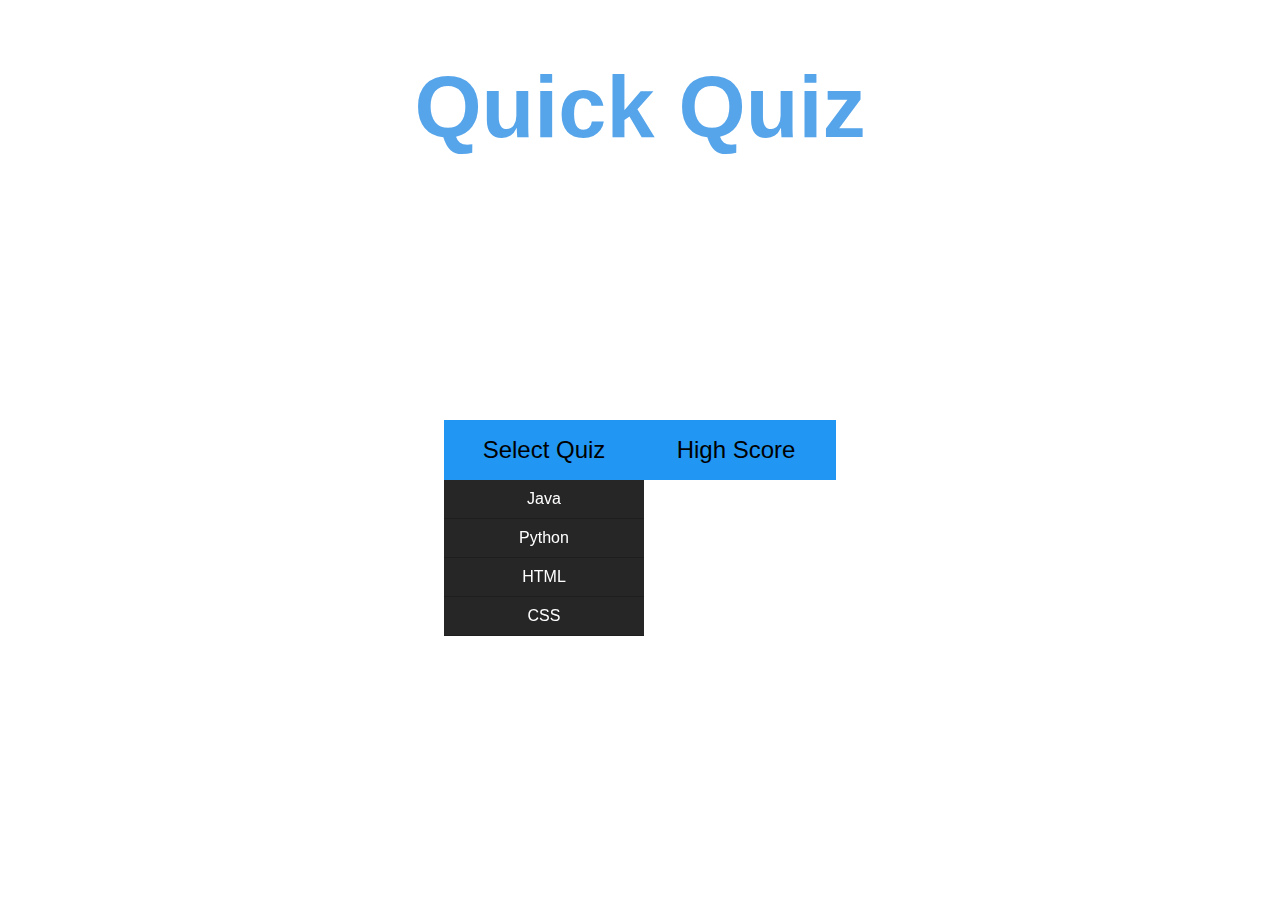
<file: index.html>
<!DOCTYPE html>
<html>
  <head>
    <title>Quiz Game</title>
    <link rel="stylesheet" type="text/css" href="style.css" />
  </head>
  <body>
    <h1>Quick Quiz</h1>
    <div class="dropdown">
      <button>Select Quiz</button>
      <ul class="active">
        <li><a href="java.html">Java</a></li>
        <li><a href="python.html">Python</a></li>
        <li><a href="hyperText.html">HTML</a></li>
        <li><a href="cssQuiz.html">CSS</a></li>
      </ul>
    </div>
    <div class="highscore">
      <a href="highscores.html">
        <button>High Score</button>
      </a>
    </div>

    <script src="https://code.jquery.com/jquery-3.3.1.js"></script>
    <script type="text/javascript">
      $(document).ready(function () {
        $("button").click(function () {
          $("ul").toggleClass("active");
        });
      });
    </script>
  </body>
</html>
</file>
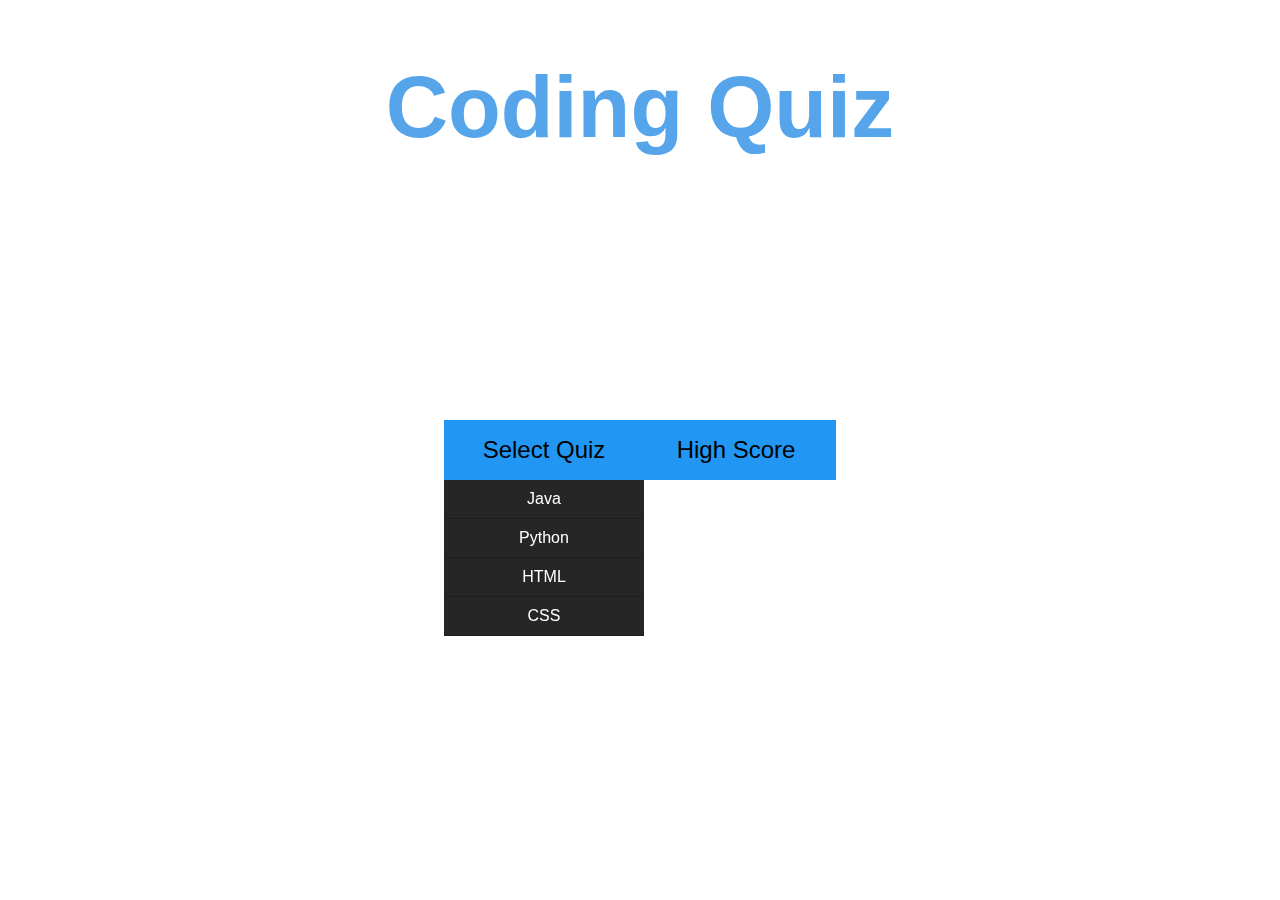
<file: Source Code/index.html>
<!DOCTYPE html>
<html>
  <head>
    <title>Quiz Game</title>
    <link rel="stylesheet" type="text/css" href="style.css" />
  </head>
  <body>
    <h1>Coding Quiz</h1>
    <div class="dropdown">
      <button>Select Quiz</button>
      <ul class="active">
        <li><a href="java.html">Java</a></li>
        <li><a href="python.html">Python</a></li>
        <li><a href="hyperText.html">HTML</a></li>
        <li><a href="cssQuiz.html">CSS</a></li>
      </ul>
    </div>
    <div class="highscore">
      <a href="highscores.html">
        <button>High Score</button>
      </a>
    </div>

    <script src="https://code.jquery.com/jquery-3.3.1.js"></script>
    <script type="text/javascript">
      $(document).ready(function () {
        $("button").click(function () {
          $("ul").toggleClass("active");
        });
      });
    </script>
  </body>
</html>
</file>
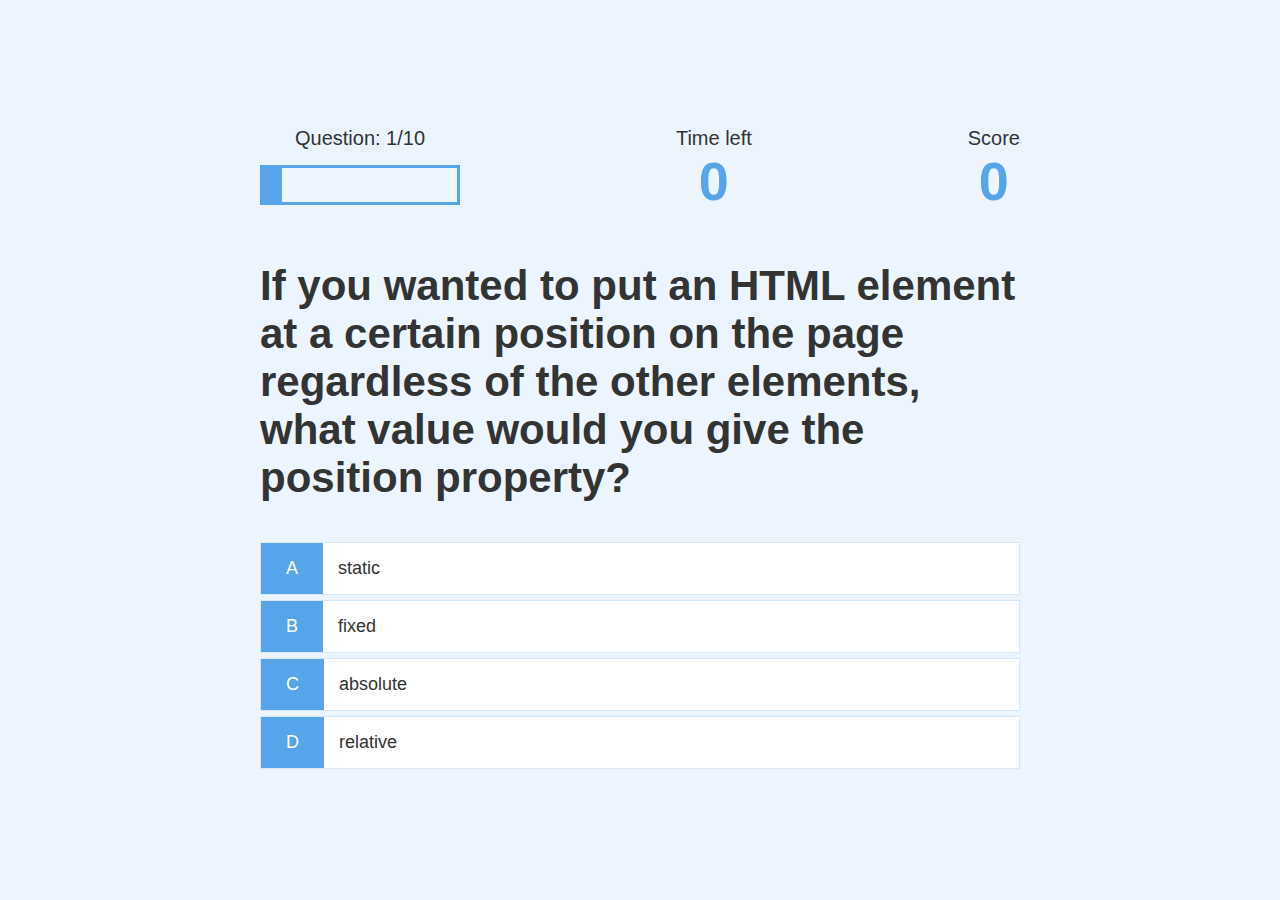
<file: cssQuiz.html>
<!DOCTYPE html>
<html lang="en">
  <head>
    <meta charset="UTF-8" />
    <meta name="viewport" content="width=device-width, initial-scale=1.0" />
    <meta http-equiv="X-UA-Compatible" content="ie=edge" />
    <title>Java Game</title>
    <link rel="stylesheet" href="app.css" />
    <link rel="stylesheet" href="java.css" />
  </head>
  <body>
    <div class="container">
      <div id="game" class="justify-center flex-column">
        <div id="hud">
          <div id="hud-item">
            <p id="progressText" class="hud-prefix">
              Question
            </p>
            <div id="progressBar">
              <div id="progressBarFull"></div>
            </div>
          </div>
          <div id="hud-timer">
            <p class="hud-prefix">
              Time left
            </p>
            <h1 class="hud-main-text" id="time_left">
              0
            </h1>
          </div>
          <div id="hud-item-score">
            <p class="hud-prefix">
              Score
            </p>
            <h1 class="hud-main-text" id="score">
              0
            </h1>
          </div>
        </div>
        <h2 id="question">What is the answer to this question?</h2>
        <div class="choice-container">
          <p class="choice-prefix">A</p>
          <p class="choice-text" data-number="1">Choice 1</p>
        </div>
        <div class="choice-container">
          <p class="choice-prefix">B</p>
          <p class="choice-text" data-number="2">Choice 2</p>
        </div>
        <div class="choice-container">
          <p class="choice-prefix">C</p>
          <p class="choice-text" data-number="3">Choice 3</p>
        </div>
        <div class="choice-container">
          <p class="choice-prefix">D</p>
          <p class="choice-text" data-number="4">Choice 4</p>
        </div>
      </div>
    </div>
    <!--Bringing in the JavaScript-->
    <script src="cssQuiz.js"></script>
    <script src="timer.js"></script>
  </body>
</html>
</file>
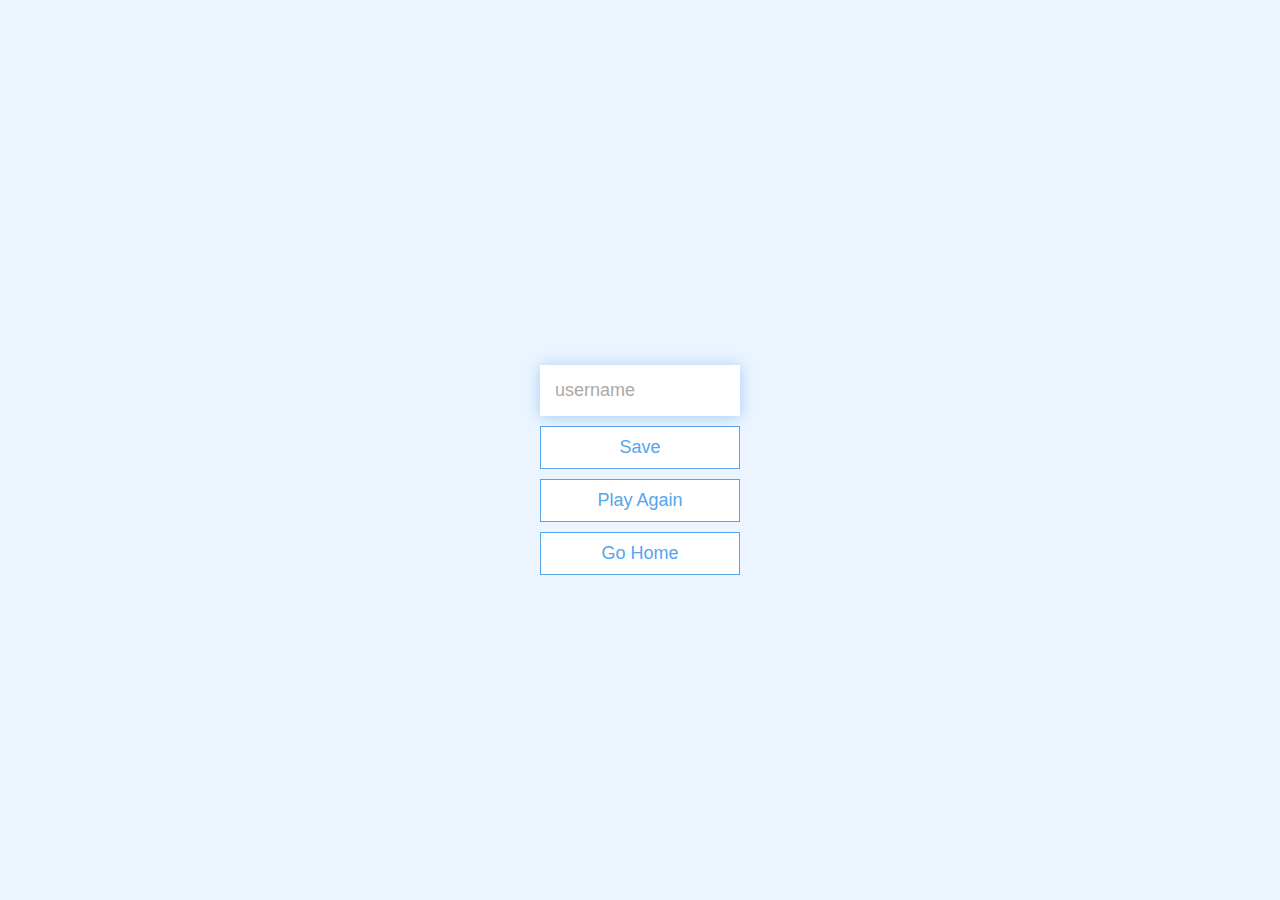
<file: end.html>
<!DOCTYPE html>
<html lang="en">
<head>
    <meta charset="UTF-8">
    <meta name="viewport" content="width=device-width, initial-scale=1.0">
    <title>Congratulations!</title>
    <link rel="stylesheet" href="app.css">
</head>
<body>
    <div class="container">
        <div id="end" class="flex-center flex-column">
            <h1 id="finalScore"></h1>
            <form>
                <input 
                    type="text"
                    name="username"
                    id="username"
                    placeholder="username">
                <button 
                    type="submit" 
                    class="btn" 
                    id="saveScoreBtn"
                    onclick="saveHighScore(event)"
                    disabled
                >Save</button>
            </form>
            <a class="btn" href="java.html">Play Again</a>
            <a class="btn" href="index.html">Go Home</a>
        </div>
    </div>
    <script src="end.js"></script>
</body>
</html>
</file>
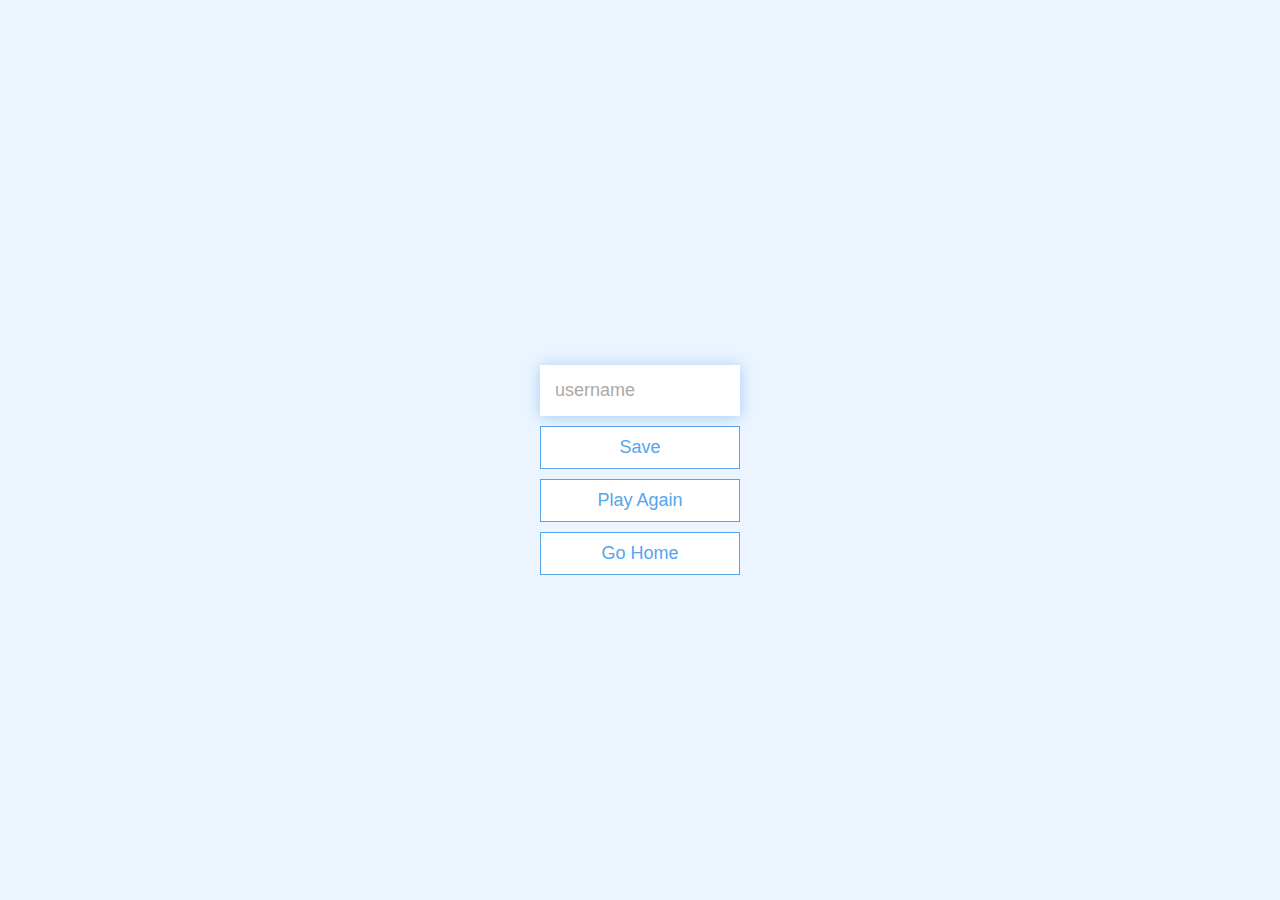
<file: endPython.html>
<!DOCTYPE html>
<html lang="en">
<head>
    <meta charset="UTF-8">
    <meta name="viewport" content="width=device-width, initial-scale=1.0">
    <title>Congratulations!</title>
    <link rel="stylesheet" href="app.css">
</head>
<body>
    <div class="container">
        <div id="end" class="flex-center flex-column">
            <h1 id="finalScore"></h1>
            <form>
                <input 
                    type="text"
                    name="username"
                    id="username"
                    placeholder="username">
                <button 
                    type="submit" 
                    class="btn" 
                    id="saveScoreBtn"
                    onclick="saveHighScore(event)"
                    disabled
                >Save</button>
            </form>
            <a class="btn" href="python.html">Play Again</a>
            <a class="btn" href="index.html">Go Home</a>
        </div>
    </div>
    <script src="end.js"></script>
</body>
</html>
</file>
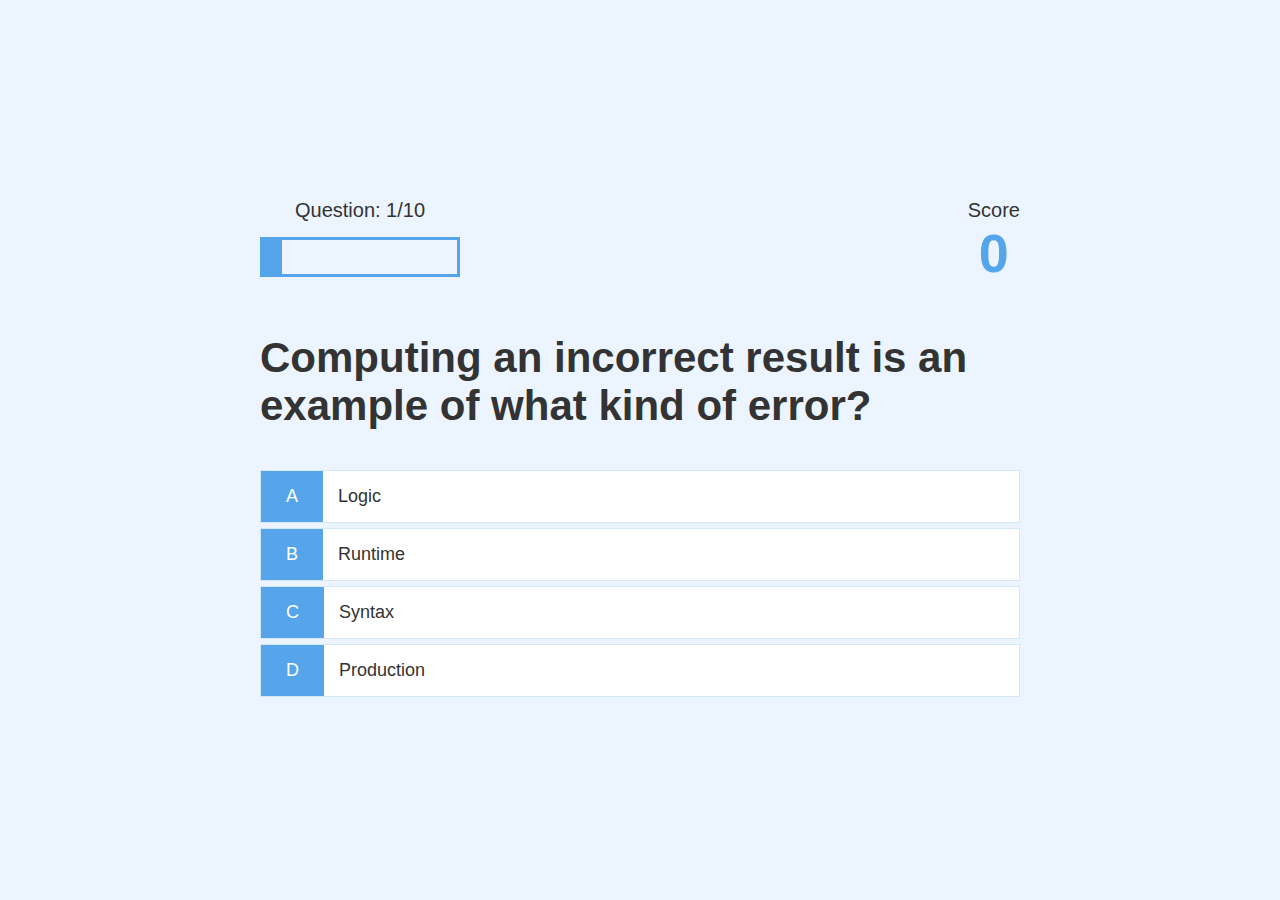
<file: game.html>
<!DOCTYPE html>
<html lang="en">
<head>
    <meta charset="UTF-8">
    <meta name="viewport" content="width=device-width, initial-scale=1.0">
    <meta http-equiv="X-UA-Compatible" content="ie=edge">
    <title>Quiz Game</title>
    <link rel="stylesheet" href="app.css">
    <link rel="stylesheet" href="game.css">
</head>
<body>
    <div class="container">
        <div id="game" class="justify-center flex-column">
            <div id = "hud">
                <div id = "hud-item">
                    <p id = "progressText" class = "hud-prefix">
                        Question
                    </p>
                    <div id="progressBar">
                        <div id = "progressBarFull"></div>
                    </div>
                </div>
                <div id = "hud-item">
                    <p class = "hud-prefix">
                        Score
                    </p>
                    <h1 class = "hud-main-text" id="score">
                        0
                    </h1>
                </div>
            </div>
            <h2 id="question">What is the answer to this question?</h2>
            <div class="choice-container">
                <p class="choice-prefix">A</p>
                <p class="choice-text" data-number="1">Choice 1</p>
            </div>
            <div class="choice-container">
                <p class="choice-prefix">B</p>
                <p class="choice-text" data-number="2">Choice 2</p>
            </div>
            <div class="choice-container">
                <p class="choice-prefix">C</p>
                <p class="choice-text" data-number="3">Choice 3</p>
            </div>
            <div class="choice-container">
                <p class="choice-prefix">D</p>
                <p class="choice-text" data-number="4">Choice 4</p> 
            </div>       
        </div>

    </div>
    <!--Bringing in the JavaScript--> 
    <script src="game.js"></script>
</body>
</html>
</file>
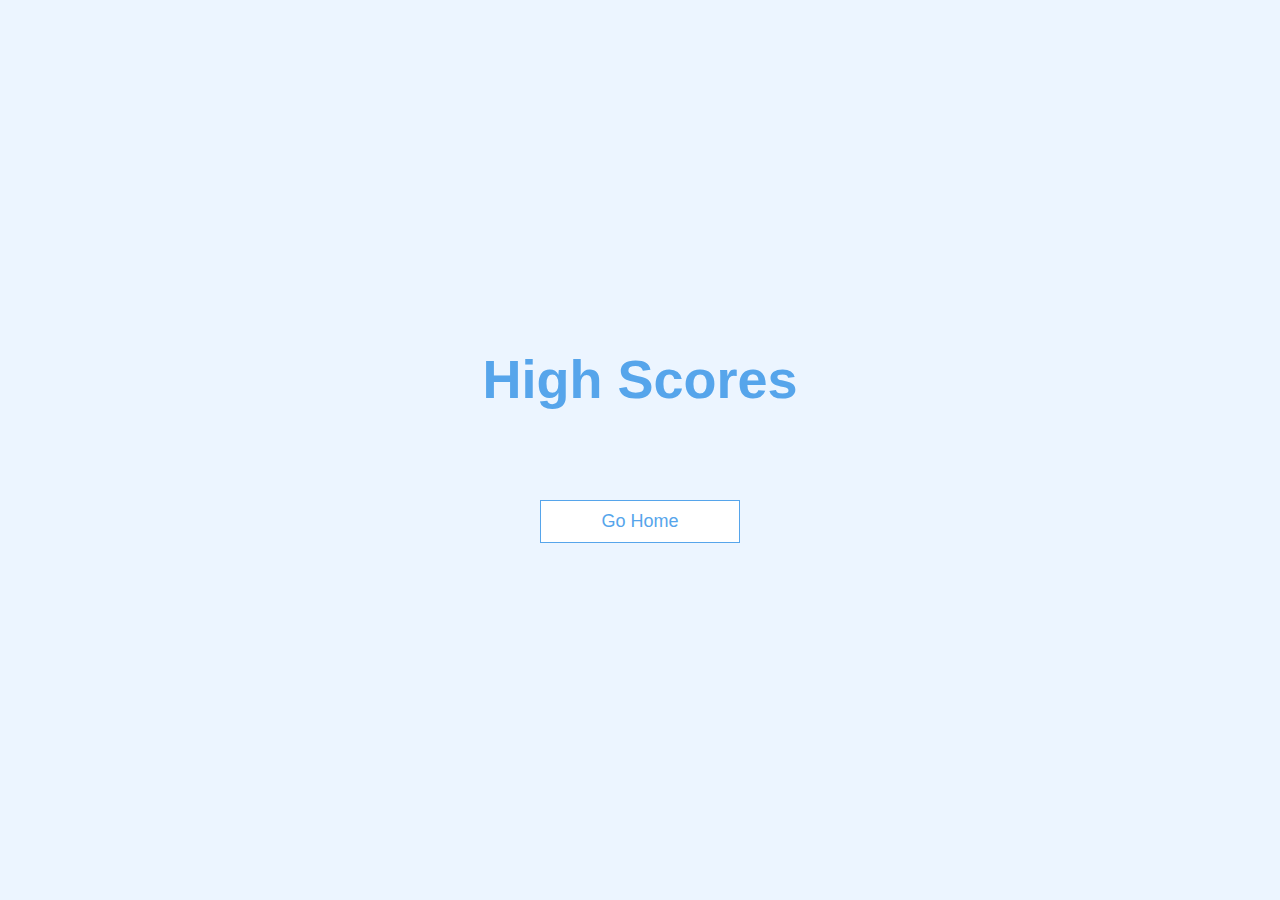
<file: highscores.html>
<!DOCTYPE html>
<html lang="en">
<head>
    <meta charset="UTF-8">
    <meta name="viewport" content="width=device-width, initial-scale=1.0">
    <title>High Scores</title>
    <link rel="stylesheet" href="app.css">
    <link rel="stylesheet" href="highscores.css">
</head>
<body>
    <div class="container">
        <div id="highScores" class="flex-center flex-column" >
            <h1 id="finalScores">High Scores</h1>
            <ul id="highScoresList"></ul>
            <a class="btn" href="index.html">Go Home</a>
        </div>
    </div>
    <script src="highscores.js"></script>
</body>
</html>
</file>
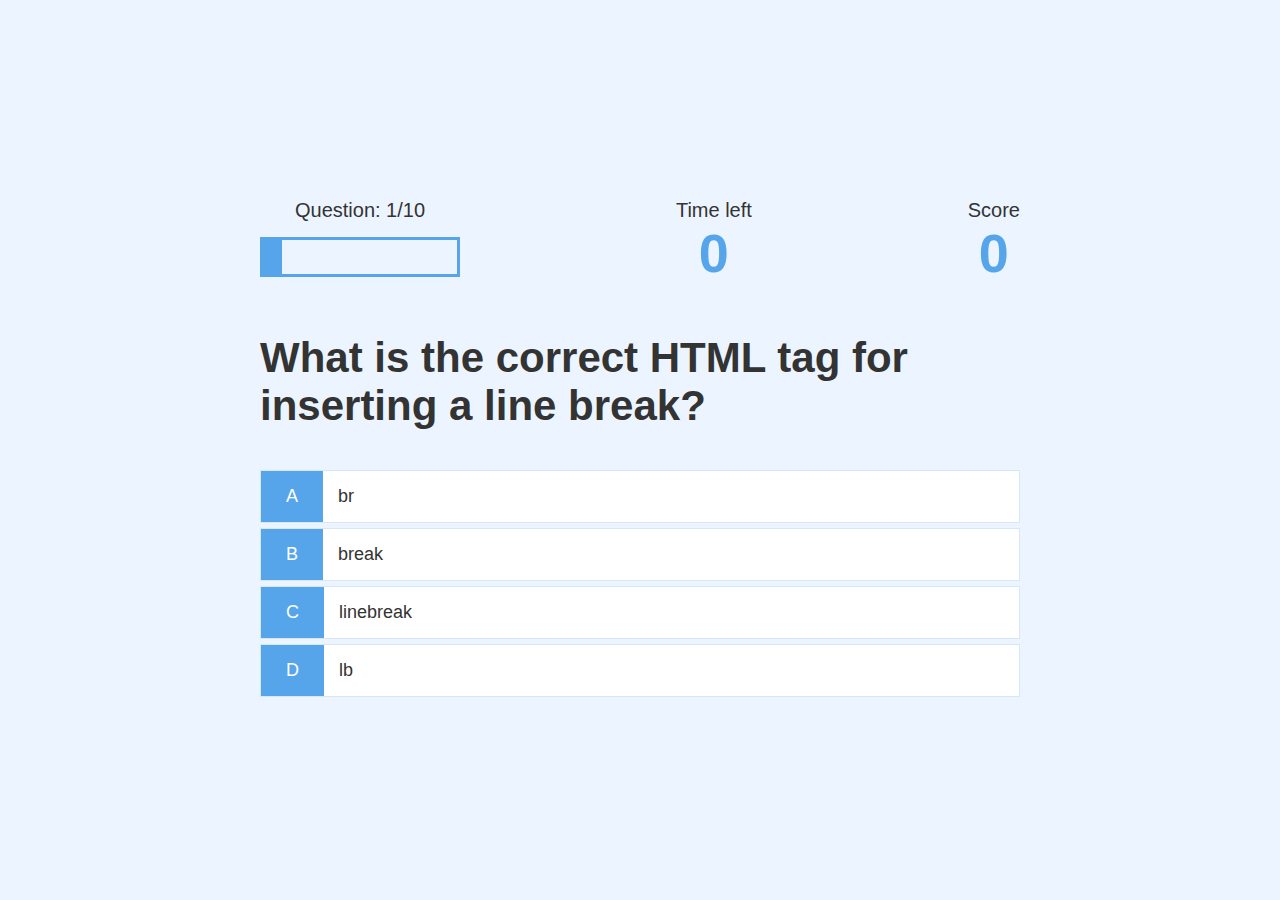
<file: hyperText.html>
<!DOCTYPE html>
<html lang="en">
<head>
    <meta charset="UTF-8">
    <meta name="viewport" content="width=device-width, initial-scale=1.0">
    <meta http-equiv="X-UA-Compatible" content="ie=edge">
    <title>HTML Game</title>
    <link rel="stylesheet" href="app.css">
    <link rel="stylesheet" href="hyperText.css">
</head>
<body>
    <div class="container">
        <div id="game" class="justify-center flex-column">
            <div id = "hud">
                <div id = "hud-item">
                    <p id = "progressText" class = "hud-prefix">
                        Question
                    </p>
                    <div id="progressBar">
                        <div id = "progressBarFull"></div>
                    </div>
                </div>
                <div id = "hud-timer">
                    <p class = "hud-prefix">
                        Time left
                    </p>
                    <h1 class = "hud-main-text" id = "time_left">
                        0
                    </h1>


                </div>
                <div id = "hud-item-score">
                    <p class = "hud-prefix">
                        Score
                    </p>
                    <h1 class = "hud-main-text" id="score">
                        0
                    </h1>
                </div>
            </div>
            <h2 id="question">What is the answer to this question?</h2>
            <div class="choice-container">
                <p class="choice-prefix">A</p>
                <p class="choice-text" data-number="1">Choice 1</p>
            </div>
            <div class="choice-container">
                <p class="choice-prefix">B</p>
                <p class="choice-text" data-number="2">Choice 2</p>
            </div>
            <div class="choice-container">
                <p class="choice-prefix">C</p>
                <p class="choice-text" data-number="3">Choice 3</p>
            </div>
            <div class="choice-container">
                <p class="choice-prefix">D</p>
                <p class="choice-text" data-number="4">Choice 4</p> 
            </div>       
        </div>

    </div>
    <!--Bringing in the JavaScript--> 
    <script src="hyperText.js"></script>
    <script src="timer.js"></script>
</body>
</html>
</file>
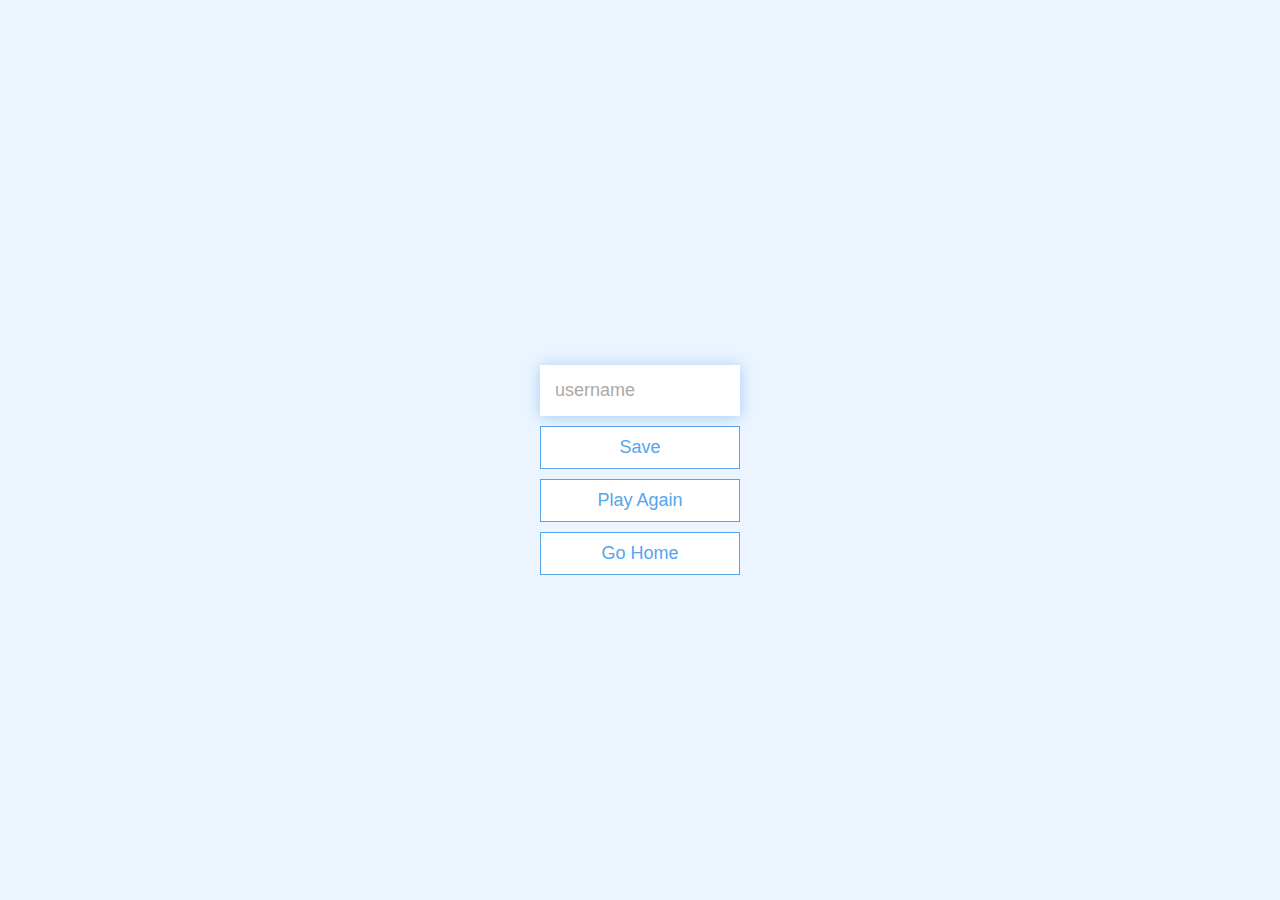
<file: hyperTextEnd.html>
<!DOCTYPE html>
<html lang="en">
<head>
    <meta charset="UTF-8">
    <meta name="viewport" content="width=device-width, initial-scale=1.0">
    <title>Congratulations!</title>
    <link rel="stylesheet" href="app.css">
</head>
<body>
    <div class="container">
        <div id="end" class="flex-center flex-column">
            <h1 id="finalScore"></h1>
            <form>
                <input 
                    type="text"
                    name="username"
                    id="username"
                    placeholder="username">
                <button 
                    type="submit" 
                    class="btn" 
                    id="saveScoreBtn"
                    onclick="saveHighScore(event)"
                    disabled
                >Save</button>
            </form>
            <a class="btn" href="hyperText.html">Play Again</a>
            <a class="btn" href="index.html">Go Home</a>
        </div>
    </div>
    <script src="end.js"></script>
</body>
</html>
</file>
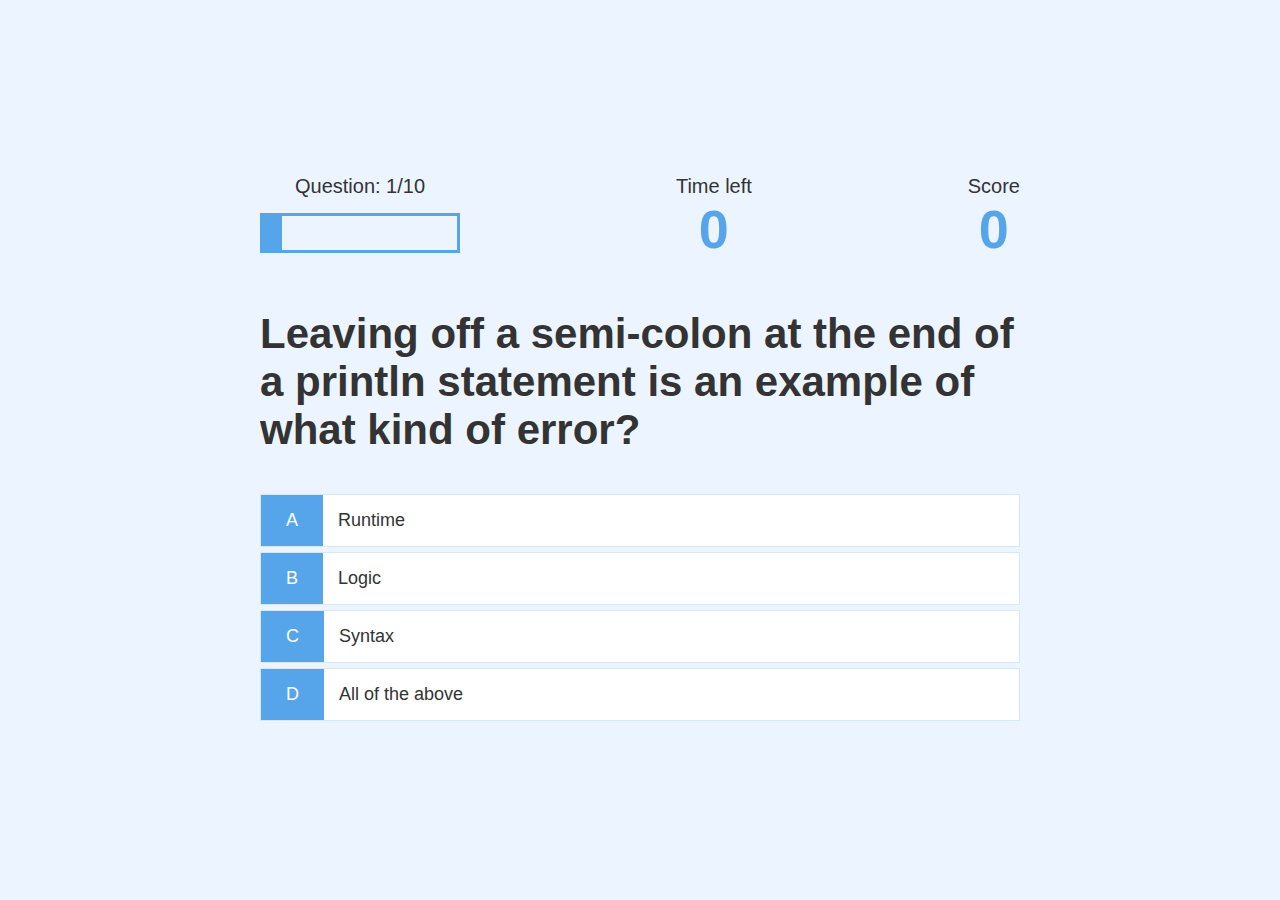
<file: java.html>
<!DOCTYPE html>
<html lang="en">
<head>
    <meta charset="UTF-8">
    <meta name="viewport" content="width=device-width, initial-scale=1.0">
    <meta http-equiv="X-UA-Compatible" content="ie=edge">
    <title>Java Game</title>
    <link rel="stylesheet" href="app.css">
    <link rel="stylesheet" href="java.css">
</head>
<body>
    <div class="container">
        <div id="game" class="justify-center flex-column">
            <div id = "hud">
                <div id = "hud-item">
                    <p id = "progressText" class = "hud-prefix">
                        Question
                    </p>
                    <div id="progressBar">
                        <div id = "progressBarFull"></div>
                    </div>
                </div>
                <div id = "hud-timer">
                    <p class = "hud-prefix">
                        Time left
                    </p>
                    <h1 class = "hud-main-text" id = "time_left">
                        0
                    </h1>


                </div>
                <div id = "hud-item-score">
                    <p class = "hud-prefix">
                        Score
                    </p>
                    <h1 class = "hud-main-text" id="score">
                        0
                    </h1>
                </div>
            </div>
            <h2 id="question">What is the answer to this question?</h2>
            <div class="choice-container">
                <p class="choice-prefix">A</p>
                <p class="choice-text" data-number="1">Choice 1</p>
            </div>
            <div class="choice-container">
                <p class="choice-prefix">B</p>
                <p class="choice-text" data-number="2">Choice 2</p>
            </div>
            <div class="choice-container">
                <p class="choice-prefix">C</p>
                <p class="choice-text" data-number="3">Choice 3</p>
            </div>
            <div class="choice-container">
                <p class="choice-prefix">D</p>
                <p class="choice-text" data-number="4">Choice 4</p> 
            </div>       
        </div>

    </div>
    <!--Bringing in the JavaScript--> 
    <script src="java.js"></script>
    <script src="timer.js"></script>
</body>
</html>
</file>
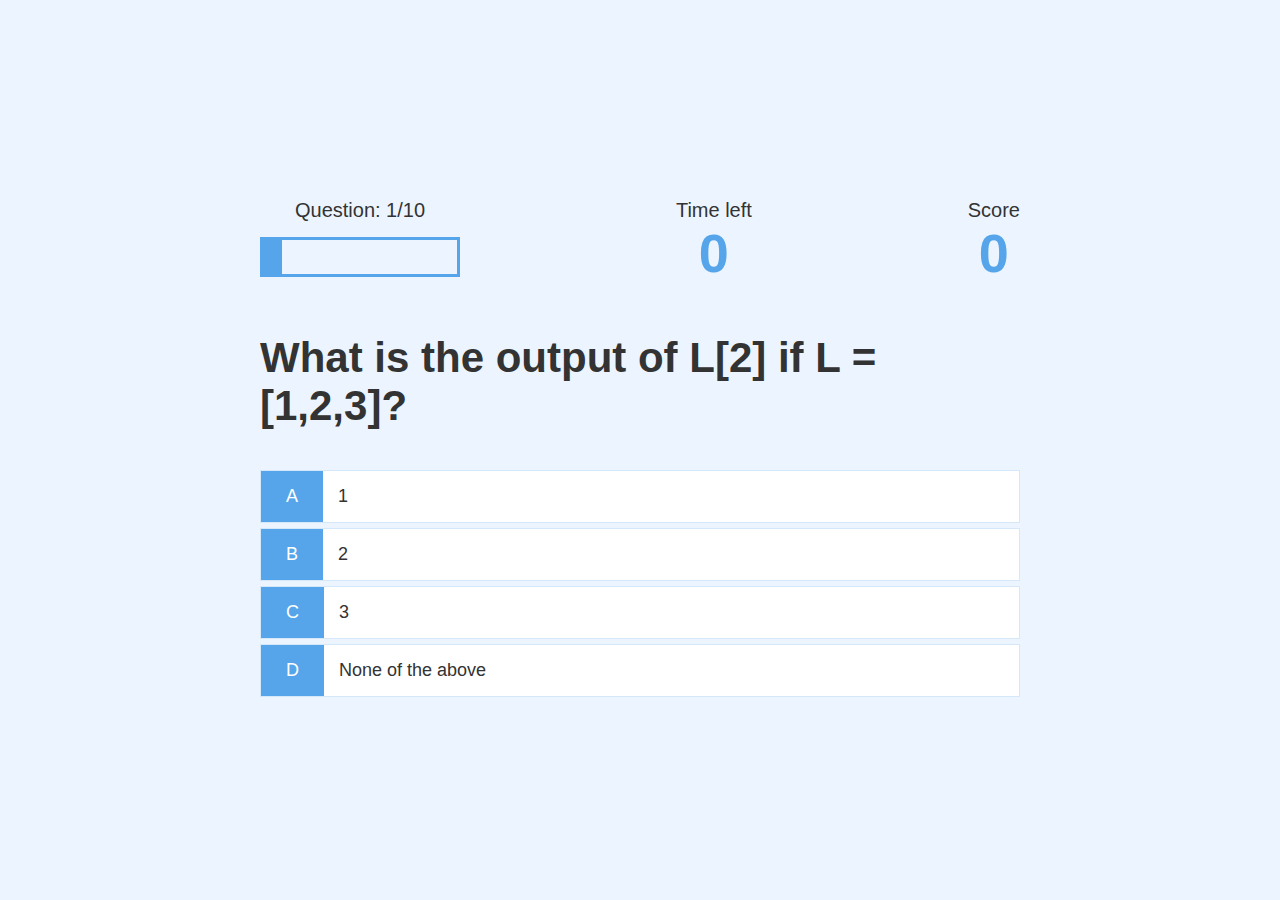
<file: python.html>
<!DOCTYPE html>
<html lang="en">
<head>
    <meta charset="UTF-8">
    <meta name="viewport" content="width=device-width, initial-scale=1.0">
    <meta http-equiv="X-UA-Compatible" content="ie=edge">
    <title>Python Game</title>
    <link rel="stylesheet" href="app.css">
    <link rel="stylesheet" href="python.css">
</head>
<body>
    <div class="container">
        <div id="game" class="justify-center flex-column">
            <div id = "hud">
                <div id = "hud-item">
                    <p id = "progressText" class = "hud-prefix">
                        Question
                    </p>
                    <div id="progressBar">
                        <div id = "progressBarFull"></div>
                    </div>
                </div>
                <div id = "hud-timer">
                    <p class = "hud-prefix">
                        Time left
                    </p>
                    <h1 class = "hud-main-text" id = "time_left">
                        0
                    </h1>


                </div>
                <div id = "hud-item-score">
                    <p class = "hud-prefix">
                        Score
                    </p>
                    <h1 class = "hud-main-text" id="score">
                        0
                    </h1>
                </div>
            </div>
            <h2 id="question">What is the answer to this question?</h2>
            <div class="choice-container">
                <p class="choice-prefix">A</p>
                <p class="choice-text" data-number="1">Choice 1</p>
            </div>
            <div class="choice-container">
                <p class="choice-prefix">B</p>
                <p class="choice-text" data-number="2">Choice 2</p>
            </div>
            <div class="choice-container">
                <p class="choice-prefix">C</p>
                <p class="choice-text" data-number="3">Choice 3</p>
            </div>
            <div class="choice-container">
                <p class="choice-prefix">D</p>
                <p class="choice-text" data-number="4">Choice 4</p> 
            </div>       
        </div>

    </div>
    <!--Bringing in the JavaScript--> 
    <script src="python.js"></script>
    <script src="timer.js"></script>
</body>
</html>
</file>
<file: style.css>
body {
	margin: 0;
	padding: 0;
	font-family: sans-serif;
}


.dropdown {
	position: absolute;
	top: 50%;
	left: 42.5%;
	transform: translate(-50%, -50%);
}

.highscore {
	position: absolute;
	top: 50%;
	left: 57.5%;
	transform: translate(-50%, -50%);
}

button {
	position: relative;
	width: 200px;
	height: 60px;
	border: 20px;
	font-size: 24px;
	background: #2196f3;
	border: none;
	box-shadow: none;
	outline: none;
	cursor: pointer;
	color: black;
}

ul {
	position: absolute;
	margin: 0;
	padding: 0;
	width: 100%;
	background: #fff;
	transform-origin: top;
	transform: perspective(1000px) rotateX(-90deg);
	transition: 0.5s;
}

ul.active {
	transform: perspective(1000px) rotateX(0deg);
}

ul li {
	list-style: none;
}

ul li a {
	display: block;
	padding: 10px;
	text-align: center;
	text-decoration: none;
	background: #262626;
	color: #fff;
	border-bottom: 1px solid rgba(0, 0, 0, .2);
}

ul li a:hover {
	background: #0d7ad0;
	cursor: pointer;
}

h1 {
    font-size: 5.4rem;
    color: #56a5eb;
    margin-bottom: 5rem;
    text-align: center;
}
</file>
<file: Source Code/style.css>
body {
	margin: 0;
	padding: 0;
	font-family: sans-serif;
}


.dropdown {
	position: absolute;
	top: 50%;
	left: 42.5%;
	transform: translate(-50%, -50%);
}

.highscore {
	position: absolute;
	top: 50%;
	left: 57.5%;
	transform: translate(-50%, -50%);
}

button {
	position: relative;
	width: 200px;
	height: 60px;
	border: 20px;
	font-size: 24px;
	background: #2196f3;
	border: none;
	box-shadow: none;
	outline: none;
	cursor: pointer;
	color: black;
}

ul {
	position: absolute;
	margin: 0;
	padding: 0;
	width: 100%;
	background: #fff;
	transform-origin: top;
	transform: perspective(1000px) rotateX(-90deg);
	transition: 0.5s;
}

ul.active {
	transform: perspective(1000px) rotateX(0deg);
}

ul li {
	list-style: none;
}

ul li a {
	display: block;
	padding: 10px;
	text-align: center;
	text-decoration: none;
	background: #262626;
	color: #fff;
	border-bottom: 1px solid rgba(0, 0, 0, .2);
}

ul li a:hover {
	background: #0d7ad0;
	cursor: pointer;
}

h1 {
    font-size: 5.4rem;
    color: #56a5eb;
    margin-bottom: 5rem;
    text-align: center;
}
</file>
<file: app.css>
:root{
    background-color: #ecf5ff;
    font-size: 62.5%;
}

*{
    box-sizing: border-box;
    font-family: Arial, Helvetica, sans-serif;
    margin: 0;
    padding: 0;
    color: #333;
}

h1,
h2,
h3,
h4 {
    margin-bottom: 1rem;
}

h1{
    font-size: 5.4rem;
    color: #56a5eb;
    margin-bottom: 5rem;
}

h1 > span {
    font-size: 2.4rem;
    font-weight: 500;
}

h2 {
    font-size: 4.2rem;
    margin-bottom: 4rem;
    font-weight: 700;
}

h3 {
    font-size: 2.8rem;
    font-weight: 500;
}

/* UTILITIES */

.container {
    width: 100vw;
    height: 100vh;
    display: flex;
    justify-content: center;
    align-items: center;
    max-width: 80rem;
    margin: 0 auto;
    padding: 2rem;
}

.container > * {
    width: 100%;
}

.flex-column {
    display: flex;
    flex-direction: column;
}

.flex-center {
    justify-content: center;
    align-items: center;
}

.justify-center {
    justify-content: center;
}

.text-center {
    text-align: center;
}

.hidden {
    display: none;
}

/* BUTTONS */

.btn {
    font-size: 1.8rem;
    padding: 1rem 0;
    width: 20rem;
    text-align: center;
    border: 0.1rem solid #56a5eb;
    margin-bottom: 1rem;
    text-decoration: none;
    color: #56a5eb;
    background-color: white;
}

.btn:hover {
    cursor: pointer;
    box-shadow: 0 0.4rem 1.4rem 0 rgba(86, 165, 235, 0.5);
    transform: translateY(-0.1rem);
    transition: transform 150ms;
}

.btn[disabled]:hover {
    cursor: pointer;
    box-shadow: none;
    transform: none;
}

.dropdown {
    font-size: 1.8rem;
    padding: 1rem 0;
    width: 20rem;
    text-align: center;
    border: 0.1rem solid #56a5eb;
    margin-bottom: 1rem;
    text-decoration: none;
    color: #56a5eb;
    background-color: white;
}

.dropdown:hover {
    cursor: pointer;
    box-shadow: 0 0.4rem 1.4rem 0 rgba(86, 165, 235, 0.5);
    transform: translateY(-0.1rem);
    transition: transform 150ms;
}

.dropdown[disabled]:hover {
    cursor: pointer;
    box-shadow: none;
    transform: none;
}

/* FORMS */

form{
    width: 100%;
    display: flex;
    flex-direction: column;
    align-items: center;
}

input{
    margin-bottom: 1rem;
    width: 20rem;
    padding: 1.5rem;
    font-size: 1.8rem;
    border: none;
    box-shadow: 0 0.1rem 1.4rem 0 rgba(86, 165, 235, 0.5);
}

input::placeholder{
    color: #aaa;
}
</file>
<file: java.css>
.choice-container{
    display: flex;
    margin-bottom: 0.5rem;
    width: 100%;
    font-size: 1.8rem;
    border: 0.1rem solid rgb(86, 165, 235, 0.25);
    background-color: white;
}

.choice-container:hover{
    cursor: pointer;
    box-shadow: 0 0.4rem 1.4rem 0 rgba(86, 165, 235, 0.5);
    transform: translateY(-0.1rem);
    transition: transform 150ms;
}

.choice-prefix{
    padding: 1.5rem 2.5rem;
    background-color: #56a5eb;
    color: white;
    
}

.choice-text{
    padding: 1.5rem;
    width: 100%;
}

.correct {
    background-color: #28a745;
}

.incorrect {
    background-color: #dc3545;
}

/* HUD */

#hud{
    display: flex;
    justify-content: space-between;
}

.hud-prefix{
    text-align: center;
    font-size: 2rem;
}

.hud-main-text{
    text-align: center;
}

#progressBar{
    width: 20rem;
    height: 4rem;
    border: 0.3rem solid #56a5eb;
    margin-top: 1.5rem;
}

#progressBarFull{
    height: 3.4rem;
    background-color: #56a5eb;
    width: 0%;
}
</file>
<file: game.css>
.choice-container{
    display: flex;
    margin-bottom: 0.5rem;
    width: 100%;
    font-size: 1.8rem;
    border: 0.1rem solid rgb(86, 165, 235, 0.25);
    background-color: white;
}

.choice-container:hover{
    cursor: pointer;
    box-shadow: 0 0.4rem 1.4rem 0 rgba(86, 165, 235, 0.5);
    transform: translateY(-0.1rem);
    transition: transform 150ms;
}

.choice-prefix{
    padding: 1.5rem 2.5rem;
    background-color: #56a5eb;
    color: white;
    
}

.choice-text{
    padding: 1.5rem;
    width: 100%;
}

.correct {
    background-color: #28a745;
}

.incorrect {
    background-color: #dc3545;
}

/* HUD */

#hud{
    display: flex;
    justify-content: space-between;
}

.hud-prefix{
    text-align: center;
    font-size: 2rem;
}

.hud-main-text{
    text-align: center;
}

#progressBar{
    width: 20rem;
    height: 4rem;
    border: 0.3rem solid #56a5eb;
    margin-top: 1.5rem;
}

#progressBarFull{
    height: 3.4rem;
    background-color: #56a5eb;
    width: 0%;
}
</file>
<file: highscores.css>
#highScoresList{
    list-style: none;
    padding-left: 0;
    margin-bottom: 4rem;
}

.high-score{
    font-size: 2.8rem;
    margin-bottom: 0.5rem;
}

.high-score:hover{
    transform: scale(1.025);
}
</file>
<file: hyperText.css>
.choice-container{
    display: flex;
    margin-bottom: 0.5rem;
    width: 100%;
    font-size: 1.8rem;
    border: 0.1rem solid rgb(86, 165, 235, 0.25);
    background-color: white;
}

.choice-container:hover{
    cursor: pointer;
    box-shadow: 0 0.4rem 1.4rem 0 rgba(86, 165, 235, 0.5);
    transform: translateY(-0.1rem);
    transition: transform 150ms;
}

.choice-prefix{
    padding: 1.5rem 2.5rem;
    background-color: #56a5eb;
    color: white;
    
}

.choice-text{
    padding: 1.5rem;
    width: 100%;
}

.correct {
    background-color: #28a745;
}

.incorrect {
    background-color: #dc3545;
}

/* HUD */

#hud{
    display: flex;
    justify-content: space-between;
}

.hud-prefix{
    text-align: center;
    font-size: 2rem;
}

.hud-main-text{
    text-align: center;
}

#progressBar{
    width: 20rem;
    height: 4rem;
    border: 0.3rem solid #56a5eb;
    margin-top: 1.5rem;
}

#progressBarFull{
    height: 3.4rem;
    background-color: #56a5eb;
    width: 0%;
}
</file>
<file: python.css>
.choice-container{
    display: flex;
    margin-bottom: 0.5rem;
    width: 100%;
    font-size: 1.8rem;
    border: 0.1rem solid rgb(86, 165, 235, 0.25);
    background-color: white;
}

.choice-container:hover{
    cursor: pointer;
    box-shadow: 0 0.4rem 1.4rem 0 rgba(86, 165, 235, 0.5);
    transform: translateY(-0.1rem);
    transition: transform 150ms;
}

.choice-prefix{
    padding: 1.5rem 2.5rem;
    background-color: #56a5eb;
    color: white;
    
}

.choice-text{
    padding: 1.5rem;
    width: 100%;
}

.correct {
    background-color: #28a745;
}

.incorrect {
    background-color: #dc3545;
}

/* HUD */

#hud{
    display: flex;
    justify-content: space-between;
}

.hud-prefix{
    text-align: center;
    font-size: 2rem;
}

.hud-main-text{
    text-align: center;
}

#progressBar{
    width: 20rem;
    height: 4rem;
    border: 0.3rem solid #56a5eb;
    margin-top: 1.5rem;
}

#progressBarFull{
    height: 3.4rem;
    background-color: #56a5eb;
    width: 0%;
}
</file>
